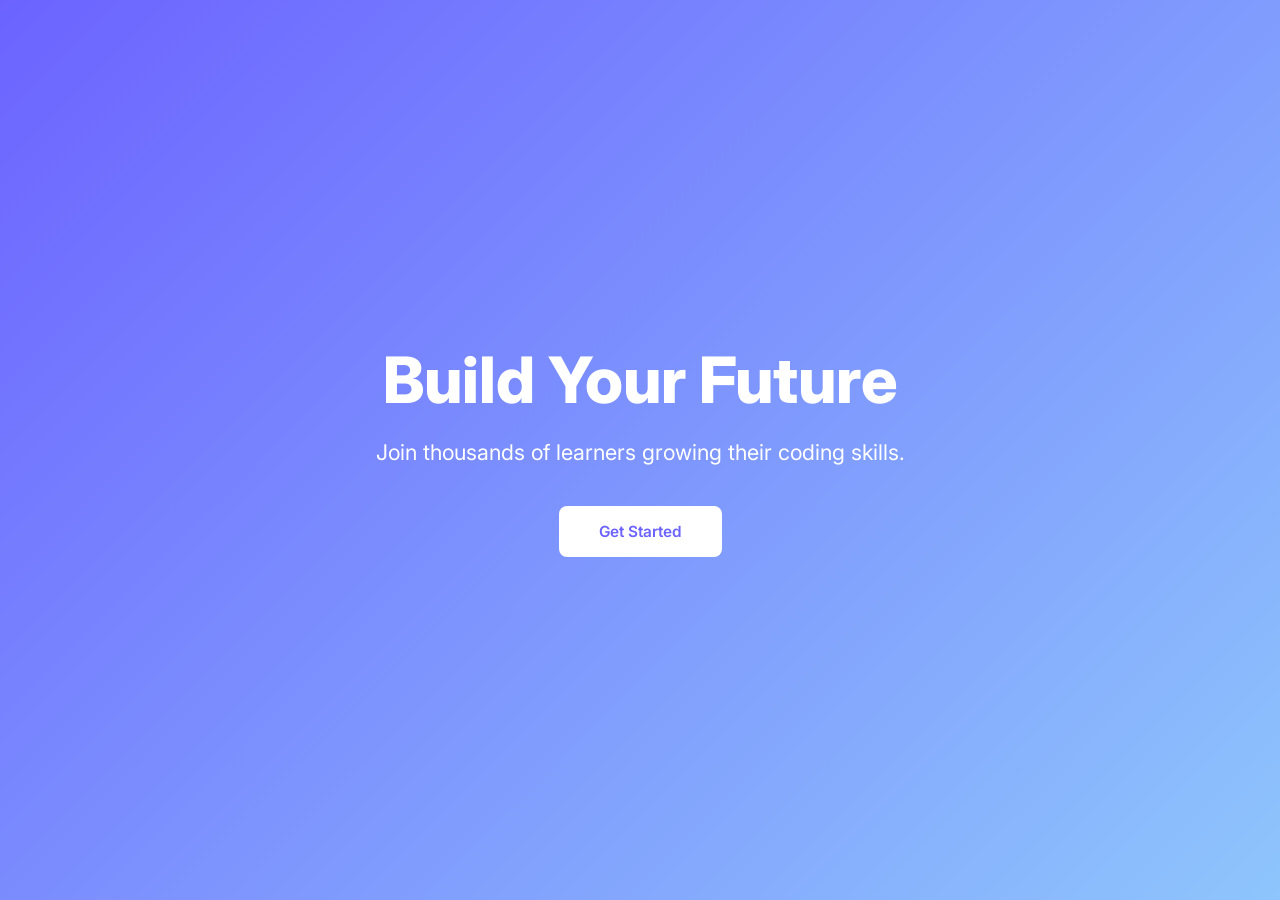
<file: OneDrive - appddictionstudio.com/Desktop/Responsive banner/index.html>
<!DOCTYPE html>
<html lang="en">
<head>
    <meta charset="UTF-8">
    <meta name="viewport" content="width=device-width, initial-scale=1.0">
    <title>Responsive Hero Banner</title>
    <link rel="preconnect" href="https://fonts.googleapis.com">
    <link rel="preconnect" href="https://fonts.gstatic.com" crossorigin>
    <link href="https://fonts.googleapis.com/css2?family=Inter:wght@400;600;800&display=swap" rel="stylesheet">
    <link rel="stylesheet" href="style.css">
</head>
<body>
    <section class="banner" role="banner">
        <div class="banner__content">
            <h1 class="banner__title">Build Your Future</h1>
            <p class="banner__subtitle">Join thousands of learners growing their coding skills.</p>
            <a href="#" class="banner__cta" role="button">Get Started</a>
        </div>
    </section>
</body>
</html>
</file>
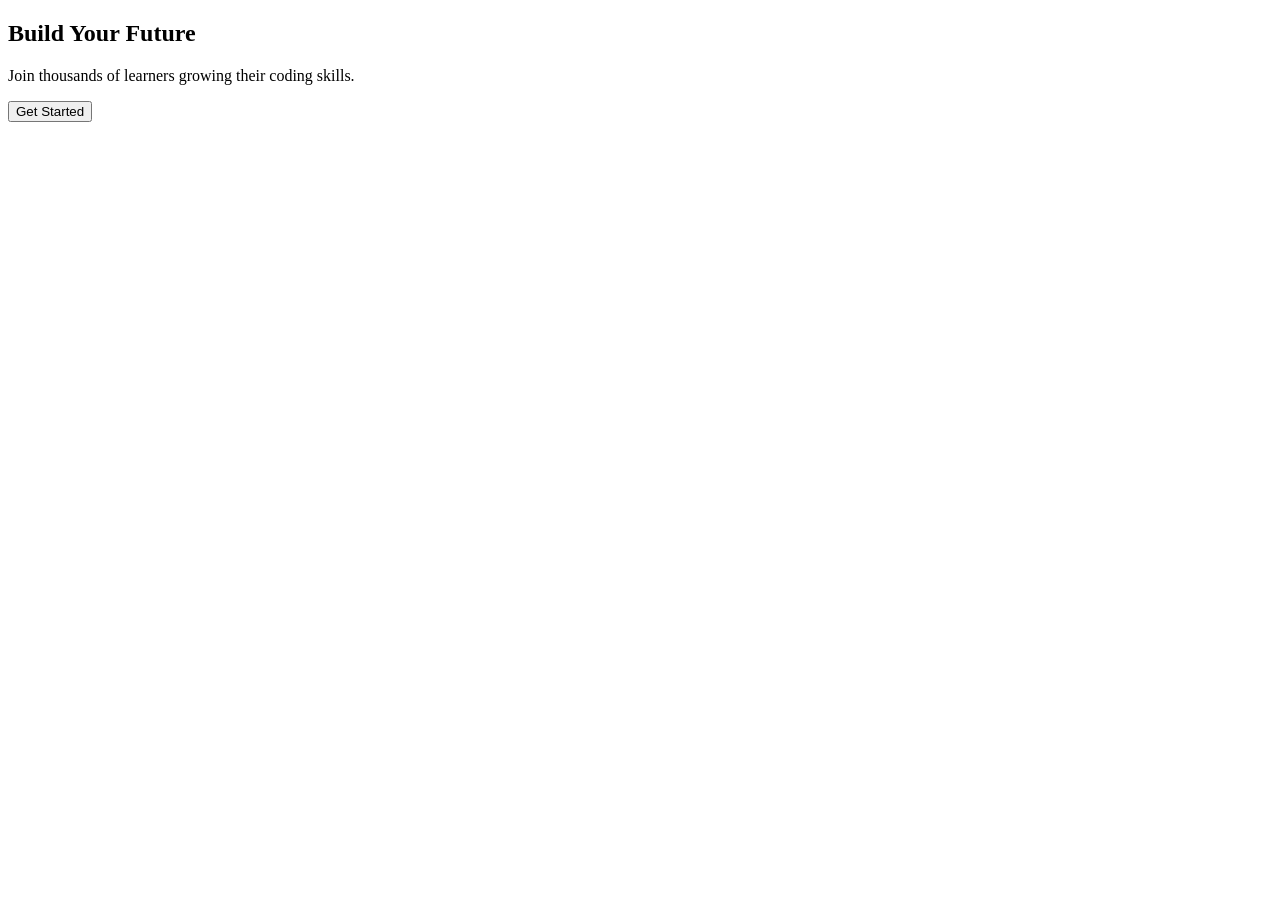
<file: OneDrive - appddictionstudio.com/Desktop/Responsive banner/Document.html>
<!DOCTYPE html>
<!-- saved from url=(0032)http://127.0.0.1:5500/index.html -->
<html lang="en"><head><meta http-equiv="Content-Type" content="text/html; charset=UTF-8">
    
    <meta name="viewport" content="width=device-width, initial-scale=1.0">
    <title>Document</title>
</head>
<body data-new-gr-c-s-check-loaded="14.1282.0" data-gr-ext-installed="">
    <section class="banner">
  <div class="banner__content">
    <h1>Build Your Future</h1>
    <p>Join thousands of learners growing their coding skills.</p>
    <button>Get Started</button>
  </div>
</section>
<!-- Code injected by live-server -->
<script>
	// <![CDATA[  <-- For SVG support
	if ('WebSocket' in window) {
		(function () {
			function refreshCSS() {
				var sheets = [].slice.call(document.getElementsByTagName("link"));
				var head = document.getElementsByTagName("head")[0];
				for (var i = 0; i < sheets.length; ++i) {
					var elem = sheets[i];
					var parent = elem.parentElement || head;
					parent.removeChild(elem);
					var rel = elem.rel;
					if (elem.href && typeof rel != "string" || rel.length == 0 || rel.toLowerCase() == "stylesheet") {
						var url = elem.href.replace(/(&|\?)_cacheOverride=\d+/, '');
						elem.href = url + (url.indexOf('?') >= 0 ? '&' : '?') + '_cacheOverride=' + (new Date().valueOf());
					}
					parent.appendChild(elem);
				}
			}
			var protocol = window.location.protocol === 'http:' ? 'ws://' : 'wss://';
			var address = protocol + window.location.host + window.location.pathname + '/ws';
			var socket = new WebSocket(address);
			socket.onmessage = function (msg) {
				if (msg.data == 'reload') window.location.reload();
				else if (msg.data == 'refreshcss') refreshCSS();
			};
			if (sessionStorage && !sessionStorage.getItem('IsThisFirstTime_Log_From_LiveServer')) {
				console.log('Live reload enabled.');
				sessionStorage.setItem('IsThisFirstTime_Log_From_LiveServer', true);
			}
		})();
	}
	else {
		console.error('Upgrade your browser. This Browser is NOT supported WebSocket for Live-Reloading.');
	}
	// ]]>
</script>

</body><grammarly-desktop-integration data-grammarly-shadow-root="true"><template shadowrootmode="open"><style>
      div.grammarly-desktop-integration {
        position: absolute;
        width: 1px;
        height: 1px;
        padding: 0;
        margin: -1px;
        overflow: hidden;
        clip: rect(0, 0, 0, 0);
        white-space: nowrap;
        border: 0;
        -moz-user-select: none;
        -webkit-user-select: none;
        -ms-user-select:none;
        user-select:none;
      }

      div.grammarly-desktop-integration:before {
        content: attr(data-content);
      }
    </style><div aria-label="grammarly-integration" role="group" tabindex="-1" class="grammarly-desktop-integration" data-content="{&quot;mode&quot;:&quot;full&quot;,&quot;isActive&quot;:true,&quot;isUserDisabled&quot;:false}"></div></template></grammarly-desktop-integration></html>
</file>
<file: OneDrive - appddictionstudio.com/Desktop/Responsive banner/style.css>
/* === Reset === */
*,
*::before,
*::after {
  margin: 0;
  padding: 0;
  box-sizing: border-box;
}

body {
  font-family: 'Inter', sans-serif;
  -webkit-font-smoothing: antialiased;
}

/* === Banner layout (Flexbox centering) === */
.banner {
  display: flex;
  justify-content: center;
  align-items: center;
  min-height: 100vh;
  background: linear-gradient(135deg, #6c63ff 0%, #8ec5fc 100%);
  color: #fff;
  text-align: center;
  padding: 5vh 5vw;
  overflow: hidden;
}

/* === Banner content === */
.banner__content {
  max-width: 720px;
  width: 100%;
  animation: fadeUp 1s ease-out both;
}

/* === Title — fluid vw sizing with clamp === */
.banner__title {
  font-size: clamp(2rem, 5vw, 4rem);
  font-weight: 800;
  line-height: 1.15;
  margin-bottom: 2vh;
  animation: fadeUp 1s ease-out both;
}

/* === Subtitle === */
.banner__subtitle {
  font-size: clamp(1rem, 2vw, 1.35rem);
  font-weight: 400;
  line-height: 1.6;
  margin-bottom: 4vh;
  opacity: 0.9;
  animation: fadeUp 1s 0.15s ease-out both;
}

/* === CTA Button === */
.banner__cta {
  display: inline-block;
  background-color: #fff;
  color: #6c63ff;
  text-decoration: none;
  font-weight: 600;
  padding: 1rem 2.5rem;
  font-size: clamp(0.95rem, 1.2vw, 1.15rem);
  border-radius: 8px;
  cursor: pointer;
  transition: transform 0.3s ease, box-shadow 0.3s ease;
  animation: fadeUp 1s 0.3s ease-out both;
}

.banner__cta:hover {
  transform: translateY(-3px) scale(1.03);
  box-shadow: 0 8px 24px rgba(0, 0, 0, 0.18);
}

.banner__cta:active {
  transform: translateY(0) scale(1);
}

/* === Keyframes — fade + lift === */
@keyframes fadeUp {
  from {
    opacity: 0;
    transform: translateY(30px);
  }
  to {
    opacity: 1;
    transform: translateY(0);
  }
}

/* === Responsive — tablet === */
@media (max-width: 768px) {
  .banner {
    padding: 8vh 6vw;
  }

  .banner__title {
    font-size: clamp(1.8rem, 7vw, 3rem);
  }

  .banner__subtitle {
    font-size: clamp(0.95rem, 3.5vw, 1.2rem);
  }
}

/* === Responsive — mobile (stack content) === */
@media (max-width: 480px) {
  .banner {
    flex-direction: column;
    justify-content: center;
    padding: 10vh 6vw;
  }

  .banner__title {
    font-size: clamp(1.6rem, 9vw, 2.5rem);
  }

  .banner__subtitle {
    font-size: clamp(0.9rem, 4.5vw, 1.1rem);
  }

  .banner__cta {
    padding: 0.85rem 2rem;
    width: 100%;
    text-align: center;
  }
}

/* === Respect reduced-motion preference === */
@media (prefers-reduced-motion: reduce) {
  .banner__content,
  .banner__title,
  .banner__subtitle,
  .banner__cta {
    animation: none;
  }
}
</file>
